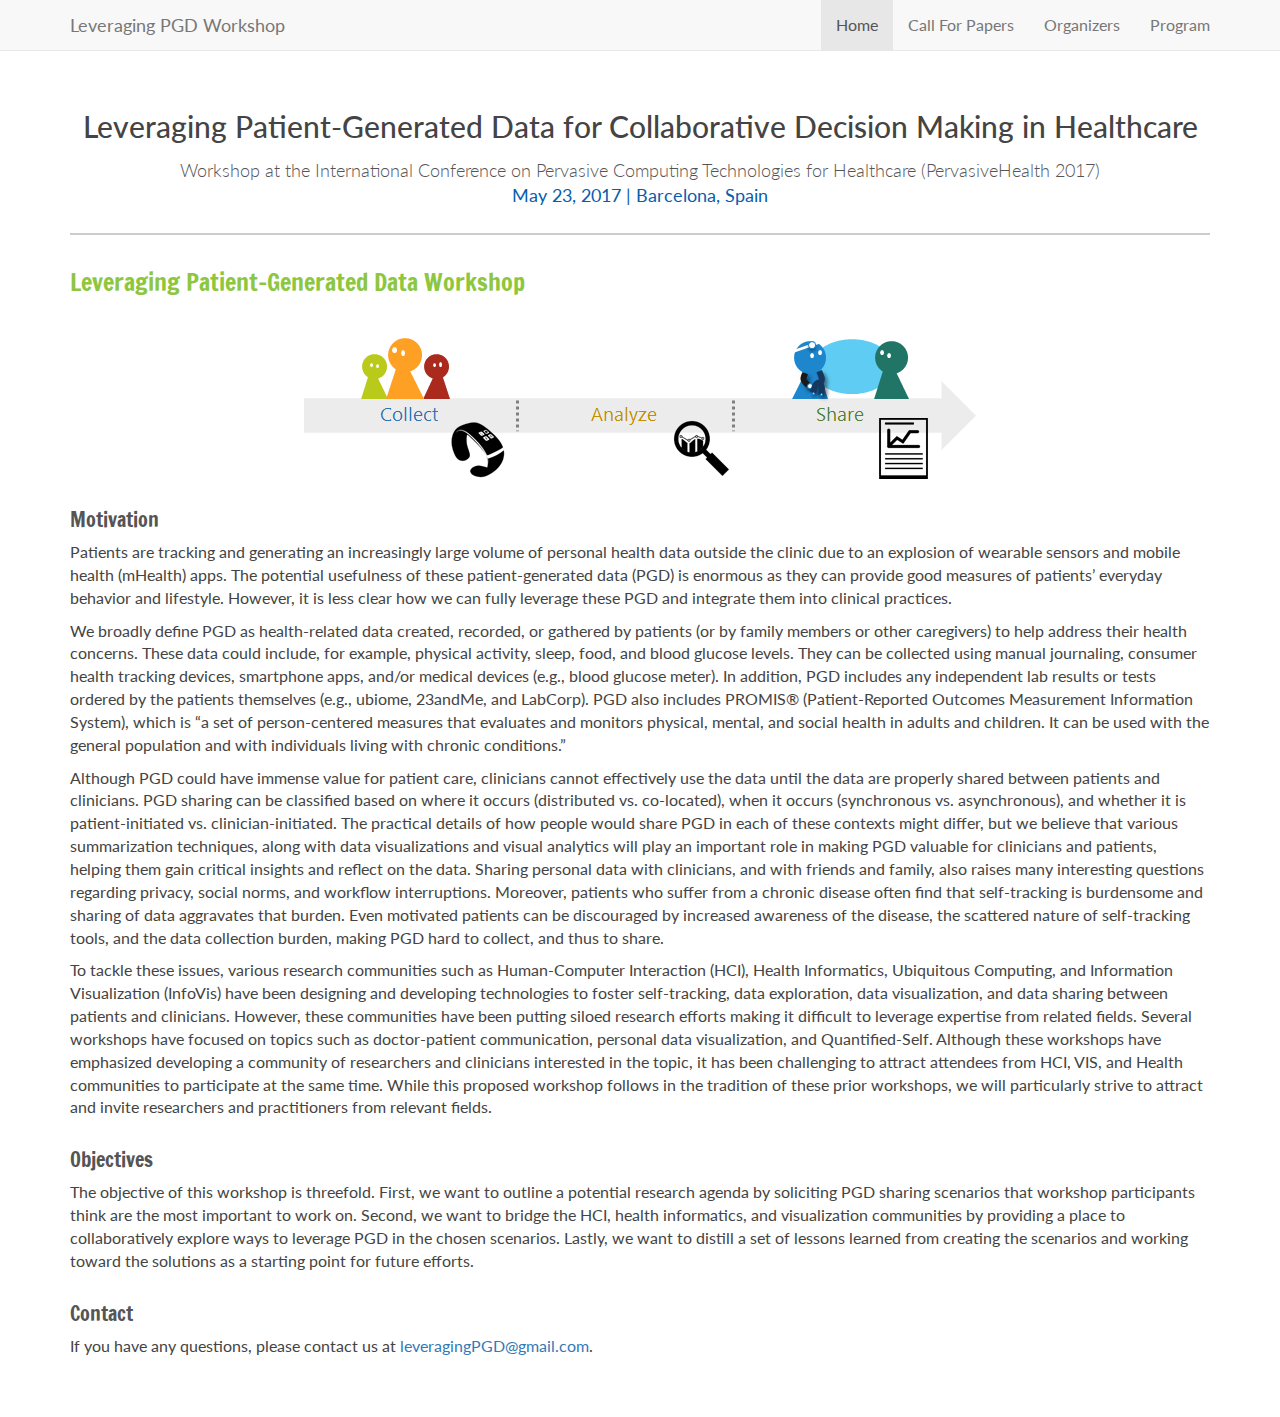
<file: index.html>
﻿<!DOCTYPE html>
<html lang="en">
  <head>
    <meta charset="utf-8">
    <meta http-equiv="X-UA-Compatible" content="IE=edge">
    <meta name="viewport" content="width=device-width, initial-scale=1">
    <!-- The above 3 meta tags *must* come first in the head; any other head content must come *after* these tags -->
    <meta name="description" content="">
    <meta name="author" content="">
    <link rel="icon" href="favicon.ico">

    <title>Leveraging Patient-Generated Data for Collaborative Decision Making in Healthcare</title>

    <link href='https://fonts.googleapis.com/css?family=Open+Sans' rel='stylesheet' type='text/css' />
    <link href='https://fonts.googleapis.com/css?family=Francois+One' rel='stylesheet' type='text/css' />
    <link href='https://fonts.googleapis.com/css?family=Metrophobic' rel='stylesheet' type='text/css' />
    <link href='https://fonts.googleapis.com/css?family=Lato' rel='stylesheet' type='text/css' />

    <!-- Bootstrap core CSS -->
    <link href="css/bootstrap.min.css" rel="stylesheet">

    <!-- IE10 viewport hack for Surface/desktop Windows 8 bug -->
    <link href="css/ie10-viewport-bug-workaround.css" rel="stylesheet">

    <!-- Custom styles for this template -->
    <link href="css/leveragingpgd.css" rel="stylesheet">

    <!-- Just for debugging purposes. Don't actually copy these 2 lines! -->
    <!--[if lt IE 9]><script src="../../assets/js/ie8-responsive-file-warning.js"></script><![endif]-->
    <script src="js/ie-emulation-modes-warning.js"></script>

    <!-- HTML5 shim and Respond.js for IE8 support of HTML5 elements and media queries -->
    <!--[if lt IE 9]>
      <script src="https://oss.maxcdn.com/html5shiv/3.7.3/html5shiv.min.js"></script>
      <script src="https://oss.maxcdn.com/respond/1.4.2/respond.min.js"></script>
    <![endif]-->
  </head>

  <body>
    <!-- Fixed navbar -->
    <nav class="navbar navbar-default navbar-fixed-top">
      <div class="container">
        <div class="navbar-header">
          <button type="button" class="navbar-toggle collapsed" data-toggle="collapse" data-target="#navbar" aria-expanded="false" aria-controls="navbar">
            <span class="sr-only">Toggle navigation</span>
            <span class="icon-bar"></span>
            <span class="icon-bar"></span>
            <span class="icon-bar"></span>
          </button>
          <a class="navbar-brand">Leveraging PGD Workshop</a>
        </div>
        <div id="navbar" class="collapse navbar-collapse">
          <ul class="nav navbar-nav navbar-right">
            <li class="active"><a href="#">Home</a></li>
            <li><a href="cfp.html">Call For Papers</a></li>
            <li><a href="organizers.html">Organizers</a></li>
            <!--<li><a href="committee.html">Committee</a></li>-->
            <li><a href="program.html">Program</a></li>
          </ul>
        </div><!--/.nav-collapse -->
      </div>
    </nav>

    <!-- Begin page content -->
    <div class="container">
      <div class="page-header" align="center">
        <h2>Leveraging Patient-Generated Data for Collaborative Decision Making in Healthcare</h2>
        <p class="lead">Workshop at the International Conference on Pervasive Computing Technologies for Healthcare (PervasiveHealth 2017)</p>
        <p class="accent">May 23, 2017<span> | </span>Barcelona, Spain</p>
      </div>

      <p class="ptitle">Leveraging Patient-Generated Data Workshop</p>

      <p align="center">&nbsp;<br/><img src="images/hdi.png" class="img-responsive" /></p>

      <h3>Motivation</h3>
      <p>Patients are tracking and generating an increasingly large volume of personal health data outside the clinic due to an explosion of wearable sensors and mobile health (mHealth) apps. The potential usefulness of these patient-generated data (PGD) is enormous as they can provide good measures of patients’ everyday behavior and lifestyle. However, it is less clear how we can fully leverage these PGD and integrate them into clinical practices.</p> 

      <p>We broadly define PGD as health-related data created, recorded, or gathered by patients (or by family members or other caregivers) to help address their health concerns. These data could include, for example, physical activity, sleep, food, and blood glucose levels. They can be collected using manual journaling, consumer health tracking devices, smartphone apps, and/or medical devices (e.g., blood glucose meter). In addition, PGD includes any independent lab results or tests ordered by the patients themselves (e.g., ubiome, 23andMe, and LabCorp). PGD also includes PROMIS® (Patient-Reported Outcomes Measurement Information System), which is “a set of person-centered measures that evaluates and monitors physical, mental, and social health in adults and children. It can be used with the general population and with individuals living with chronic conditions.”</p>

      <p>Although PGD could have immense value for patient care, clinicians cannot effectively use the data until the data are properly shared between patients and clinicians. PGD sharing can be classified based on where it occurs (distributed vs. co-located), when it occurs (synchronous vs. asynchronous), and whether it is patient-initiated vs. clinician-initiated. The practical details of how people would share PGD in each of these contexts might differ, but we believe that various summarization techniques, along with data visualizations and visual analytics will play an important role in making PGD valuable for clinicians and patients, helping them gain critical insights and reflect on the data. Sharing personal data with clinicians, and with friends and family, also raises many interesting questions regarding privacy, social norms, and workflow interruptions. Moreover, patients who suffer from a chronic disease often find that self-tracking is burdensome and sharing of data aggravates that burden. Even motivated patients can be discouraged by increased awareness of the disease, the scattered nature of self-tracking tools, and the data collection burden, making PGD hard to collect, and thus to share.</p>

      <p>To tackle these issues, various research communities such as Human-Computer Interaction (HCI), Health Informatics, Ubiquitous Computing, and Information Visualization (InfoVis) have been designing and developing technologies to foster self-tracking, data exploration, data visualization, and data sharing between patients and clinicians. However, these communities have been putting siloed research efforts making it difficult to leverage expertise from related fields. Several workshops have focused on topics such as doctor-patient communication, personal data visualization, and Quantified-Self. Although these workshops have emphasized developing a community of researchers and clinicians interested in the topic, it has been challenging to attract attendees from HCI, VIS, and Health communities to participate at the same time. While this proposed workshop follows in the tradition of these prior workshops, we will particularly strive to attract and invite researchers and practitioners from relevant fields.</p>

      <h3>Objectives</h3>
      <p>The objective of this workshop is threefold. First, we want to outline a potential research agenda by soliciting PGD sharing scenarios that workshop participants think are the most important to work on. Second, we want to bridge the HCI, health informatics, and visualization communities by providing a place to collaboratively explore ways to leverage PGD in the chosen scenarios. Lastly, we want to distill a set of lessons learned from creating the scenarios and working toward the solutions as a starting point for future efforts.</p>

      <h3>Contact</h3>
      If you have any questions, please contact us at <a href="mailto:leveragingPGD@gmail.com">leveragingPGD@gmail.com</a>.
    </div>


    <!-- Bootstrap core JavaScript
    ================================================== -->
    <!-- Placed at the end of the document so the pages load faster -->
    <script src="https://ajax.googleapis.com/ajax/libs/jquery/1.12.4/jquery.min.js"></script>
    <script>window.jQuery || document.write('<script src="../../assets/js/vendor/jquery.min.js"><\/script>')</script>
    <script src="js/bootstrap.min.js"></script>
    <!-- IE10 viewport hack for Surface/desktop Windows 8 bug -->
    <script src="js/ie10-viewport-bug-workaround.js"></script>
  </body>
</html>
</file>
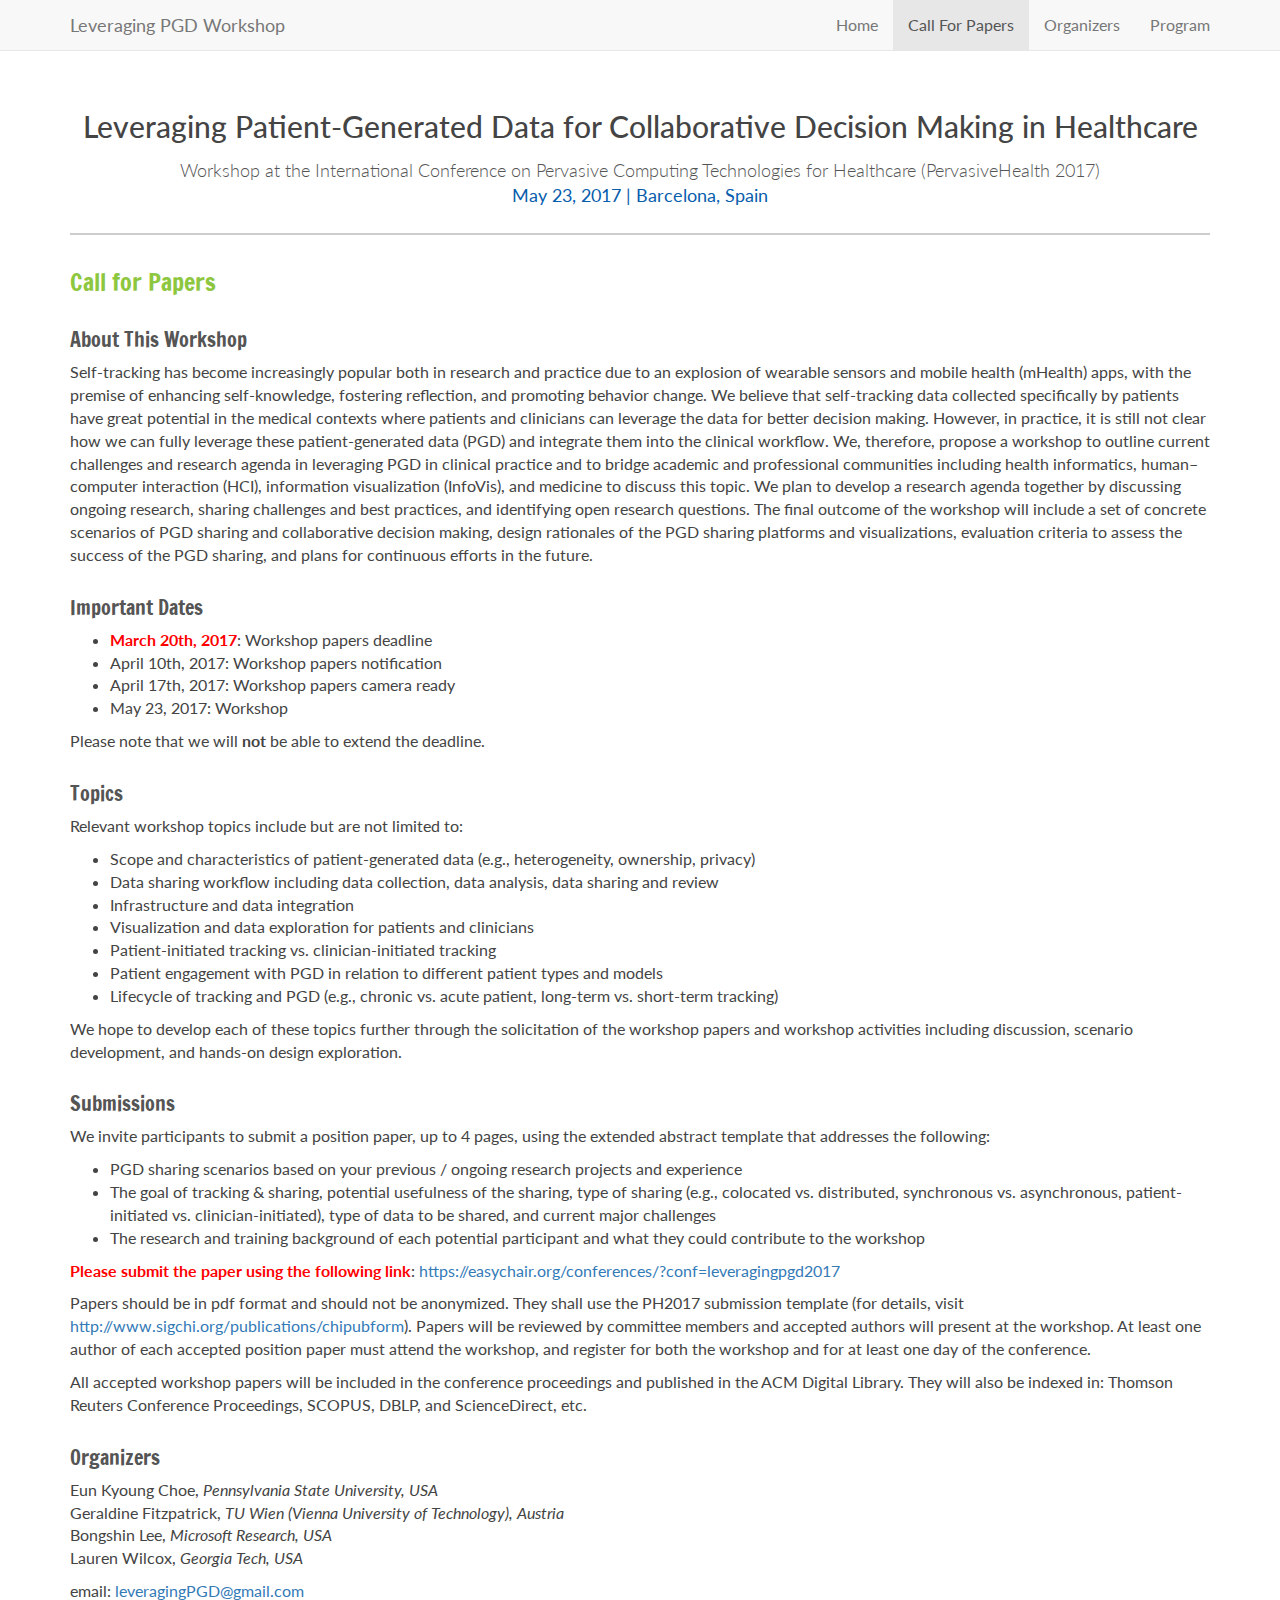
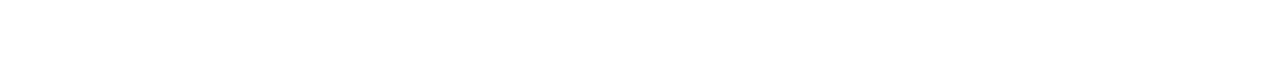
<file: cfp.html>
<html lang="en">
  <head>
    <meta charset="utf-8">
    <meta http-equiv="X-UA-Compatible" content="IE=edge">
    <meta name="viewport" content="width=device-width, initial-scale=1">
    <!-- The above 3 meta tags *must* come first in the head; any other head content must come *after* these tags -->
    <meta name="description" content="">
    <meta name="author" content="">
    <link rel="icon" href="favicon.ico">

    <title>Leveraging Patient-Generated Data for Collaborative Decision Making in Healthcare</title>

    <link href='https://fonts.googleapis.com/css?family=Open+Sans' rel='stylesheet' type='text/css' />
    <link href='https://fonts.googleapis.com/css?family=Francois+One' rel='stylesheet' type='text/css' />
    <link href='https://fonts.googleapis.com/css?family=Metrophobic' rel='stylesheet' type='text/css' />
    <link href='https://fonts.googleapis.com/css?family=Lato' rel='stylesheet' type='text/css' />

    <!-- Bootstrap core CSS -->
    <link href="css/bootstrap.min.css" rel="stylesheet">

    <!-- IE10 viewport hack for Surface/desktop Windows 8 bug -->
    <link href="css/ie10-viewport-bug-workaround.css" rel="stylesheet">

    <!-- Custom styles for this template -->
    <link href="css/leveragingpgd.css" rel="stylesheet">

    <!-- Just for debugging purposes. Don't actually copy these 2 lines! -->
    <!--[if lt IE 9]><script src="../../assets/js/ie8-responsive-file-warning.js"></script><![endif]-->
    <script src="js/ie-emulation-modes-warning.js"></script>

    <!-- HTML5 shim and Respond.js for IE8 support of HTML5 elements and media queries -->
    <!--[if lt IE 9]>
      <script src="https://oss.maxcdn.com/html5shiv/3.7.3/html5shiv.min.js"></script>
      <script src="https://oss.maxcdn.com/respond/1.4.2/respond.min.js"></script>
    <![endif]-->
  </head>

  <body>

    <!-- Fixed navbar -->
    <nav class="navbar navbar-default navbar-fixed-top">
      <div class="container">
        <div class="navbar-header">
          <button type="button" class="navbar-toggle collapsed" data-toggle="collapse" data-target="#navbar" aria-expanded="false" aria-controls="navbar">
            <span class="sr-only">Toggle navigation</span>
            <span class="icon-bar"></span>
            <span class="icon-bar"></span>
            <span class="icon-bar"></span>
          </button>
          <a class="navbar-brand" href="index.html">Leveraging PGD Workshop</a>
        </div>
        <div id="navbar" class="collapse navbar-collapse">
          <ul class="nav navbar-nav navbar-right">
            <li><a href="index.html">Home</a></li>
            <li class="active"><a href="#">Call For Papers</a></li>
            <li><a href="organizers.html">Organizers</a></li>
            <!--<li><a href="committee.html">Committee</a></li>-->
            <li><a href="program.html">Program</a></li>
          </ul>
        </div><!--/.nav-collapse -->
      </div>
    </nav>

    <!-- Begin page content -->
    <div class="container">
      <div class="page-header" align="center">
        <h2>Leveraging Patient-Generated Data for Collaborative Decision Making in Healthcare</h2>
        <p class="lead">Workshop at the International Conference on Pervasive Computing Technologies for Healthcare (PervasiveHealth 2017)</p>
        <p class="accent">May 23, 2017<span> | </span>Barcelona, Spain</p>
      </div>

      <p class="ptitle">Call for Papers</p>

      <h3>About This Workshop</h3>
      <p>Self-tracking has become increasingly popular both in research and practice due to an explosion of wearable sensors and mobile health (mHealth) apps, with the premise of enhancing self-knowledge, fostering reflection, and promoting behavior change. We believe that self-tracking data collected specifically by patients have great potential in the medical contexts where patients and clinicians can leverage the data for better decision making. However, in practice, it is still not clear how we can fully leverage these patient-generated data (PGD) and integrate them into the clinical workflow. We, therefore, propose a workshop to outline current challenges and research agenda in leveraging PGD in clinical practice and to bridge academic and professional communities including health informatics, human–computer interaction (HCI), information visualization (InfoVis), and medicine to discuss this topic. We plan to develop a research agenda together by discussing ongoing research, sharing challenges and best practices, and identifying open research questions. The final outcome of the workshop will include a set of concrete scenarios of PGD sharing and collaborative decision making, design rationales of the PGD sharing platforms and visualizations, evaluation criteria to assess the success of the PGD sharing, and plans for continuous efforts in the future.</p>

      <h3>Important Dates</h3>
      <ul>
        <li><font color="red"><b>March 20th, 2017</b></font>: Workshop papers deadline</li>
        <li>April 10th, 2017: Workshop papers notification</li>
        <li>April 17th, 2017: Workshop papers camera ready</li>
        <li>May 23, 2017: Workshop
      </ul>
      <p>Please note that we will <b>not</b> be able to extend the deadline.</p>

      <h3>Topics</h3>
      <p>Relevant workshop topics include but are not limited to:</p>
      <div>
	      <ul>
	        <li>Scope and characteristics of patient-generated data (e.g., heterogeneity, ownership, privacy)</li>
	        <li>Data sharing workflow including data collection, data analysis, data sharing and review</li>
	        <li>Infrastructure and data integration</li>
	        <li>Visualization and data exploration for patients and clinicians</li>
	        <li>Patient-initiated tracking vs. clinician-initiated tracking</li>
	        <li>Patient engagement with PGD in relation to different patient types and models</li>
	        <li>Lifecycle of tracking and PGD (e.g., chronic vs. acute patient, long-term vs. short-term tracking)</li>
	      </ui>
			</div>
      <p>We hope to develop each of these topics further through the solicitation of the workshop papers and workshop activities including discussion, scenario development, and hands-on design exploration.</p>

      <h3>Submissions</h3>
      <p>We invite participants to submit a position paper, up to 4 pages, using the extended abstract template that addresses the following:
      <div>
        <ul>
          <li>PGD sharing scenarios based on your previous / ongoing research projects and experience</li>
          <li>The goal of tracking &amp; sharing, potential usefulness of the sharing, type of sharing (e.g., colocated vs. distributed, synchronous vs. asynchronous, patient-initiated vs. clinician-initiated), type of data to be shared, and current major challenges</li>
          <li>The research and training background of each potential participant and what they could contribute to the workshop</li>
        </ul>
      </div>

      <p><font color="red"><b>Please submit the paper using the following link</b></font>: <a href="https://easychair.org/conferences/?conf=leveragingpgd2017" target="_blank">https://easychair.org/conferences/?conf=leveragingpgd2017</a> </p>
      <p>Papers should be in pdf format and should not be anonymized. They shall use the PH2017 submission template (for details, visit <a href="http://www.sigchi.org/publications/chipubform">http://www.sigchi.org/publications/chipubform</a>). Papers will be reviewed by committee members and accepted authors will present at the workshop. At least one author of each accepted position paper must attend the workshop, and register for both the workshop and for at least one day of the conference.</p>
      <p>All accepted workshop papers will be included in the conference proceedings and published in the ACM Digital Library. They will also be indexed in: Thomson Reuters Conference Proceedings, SCOPUS, DBLP, and ScienceDirect, etc.</p>
 
      <h3>Organizers</h3>
        <p>Eun Kyoung Choe, <i>Pennsylvania State University, USA</i><br/>
        Geraldine Fitzpatrick, <i>TU Wien (Vienna University of Technology), Austria</i><br />
        Bongshin Lee, <i>Microsoft Research, USA</i><br/>
        Lauren Wilcox, <i>Georgia Tech, USA</i></p>
        email: <a href="mailto:leveragingPGD@gmail.com">leveragingPGD@gmail.com</a>
   </div>


    <!-- Bootstrap core JavaScript
    ================================================== -->
    <!-- Placed at the end of the document so the pages load faster -->
    <script src="https://ajax.googleapis.com/ajax/libs/jquery/1.12.4/jquery.min.js"></script>
    <script>window.jQuery || document.write('<script src="../../assets/js/vendor/jquery.min.js"><\/script>')</script>
    <script src="js/bootstrap.min.js"></script>
    <!-- IE10 viewport hack for Surface/desktop Windows 8 bug -->
    <script src="js/ie10-viewport-bug-workaround.js"></script>
  </body>
</html>
</file>
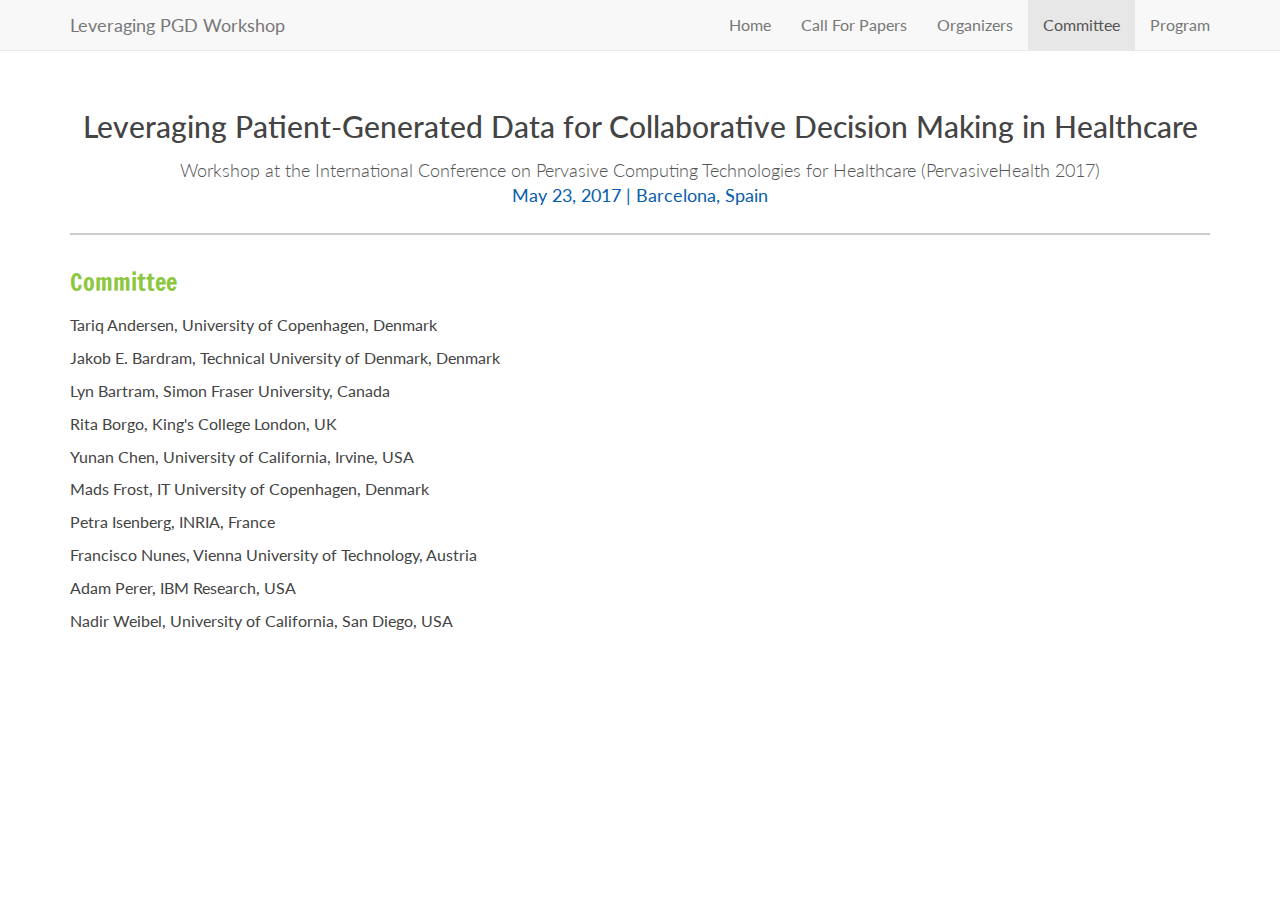
<file: committee.html>
<!DOCTYPE html>
<html lang="en">
  <head>
    <meta charset="utf-8">
    <meta http-equiv="X-UA-Compatible" content="IE=edge">
    <meta name="viewport" content="width=device-width, initial-scale=1">
    <!-- The above 3 meta tags *must* come first in the head; any other head content must come *after* these tags -->
    <meta name="description" content="">
    <meta name="author" content="">
    <link rel="icon" href="favicon.ico">

    <title>Leveraging Patient-Generated Data for Collaborative Decision Making in Healthcare</title>

    <link href='https://fonts.googleapis.com/css?family=Open+Sans' rel='stylesheet' type='text/css' />
    <link href='https://fonts.googleapis.com/css?family=Francois+One' rel='stylesheet' type='text/css' />
    <link href='https://fonts.googleapis.com/css?family=Metrophobic' rel='stylesheet' type='text/css' />
    <link href='https://fonts.googleapis.com/css?family=Lato' rel='stylesheet' type='text/css' />

    <!-- Bootstrap core CSS -->
    <link href="css/bootstrap.min.css" rel="stylesheet">

    <!-- IE10 viewport hack for Surface/desktop Windows 8 bug -->
    <link href="css/ie10-viewport-bug-workaround.css" rel="stylesheet">

    <!-- Custom styles for this template -->
    <link href="css/leveragingpgd.css" rel="stylesheet">

    <!-- Just for debugging purposes. Don't actually copy these 2 lines! -->
    <!--[if lt IE 9]><script src="../../assets/js/ie8-responsive-file-warning.js"></script><![endif]-->
    <script src="js/ie-emulation-modes-warning.js"></script>

    <!-- HTML5 shim and Respond.js for IE8 support of HTML5 elements and media queries -->
    <!--[if lt IE 9]>
      <script src="https://oss.maxcdn.com/html5shiv/3.7.3/html5shiv.min.js"></script>
      <script src="https://oss.maxcdn.com/respond/1.4.2/respond.min.js"></script>
    <![endif]-->
  </head>

  <body>

    <!-- Fixed navbar -->
    <nav class="navbar navbar-default navbar-fixed-top">
      <div class="container">
        <div class="navbar-header">
          <button type="button" class="navbar-toggle collapsed" data-toggle="collapse" data-target="#navbar" aria-expanded="false" aria-controls="navbar">
            <span class="sr-only">Toggle navigation</span>
            <span class="icon-bar"></span>
            <span class="icon-bar"></span>
            <span class="icon-bar"></span>
          </button>
          <a class="navbar-brand" href="index.html">Leveraging PGD Workshop</a>
        </div>
        <div id="navbar" class="collapse navbar-collapse">
          <ul class="nav navbar-nav navbar-right">
            <li><a href="index.html">Home</a></li>
            <li><a href="cfp.html">Call For Papers</a></li>
            <li><a href="organizers.html">Organizers</a></li>
            <li class="active"><a href="#">Committee</a></li>
            <li><a href="program.html">Program</a></li>
          </ul>
        </div><!--/.nav-collapse -->
      </div>
    </nav>

    <!-- Begin page content -->
    <div class="container">
      <div class="page-header" align="center">
        <h2>Leveraging Patient-Generated Data for Collaborative Decision Making in Healthcare</h2>
        <p class="lead">Workshop at the International Conference on Pervasive Computing Technologies for Healthcare (PervasiveHealth 2017)</p>
        <p class="accent">May 23, 2017<span> | </span>Barcelona, Spain</p>
      </div>

      <p class="ptitle">Committee</p>
      <p>Tariq Andersen, University of Copenhagen, Denmark</p>
      <p>Jakob E. Bardram, Technical University of Denmark, Denmark</p>
      <p>Lyn Bartram, Simon Fraser University, Canada</p>
      <p>Rita Borgo, King's College London, UK</p>
      <p>Yunan Chen, University of California, Irvine, USA</p>
      <p>Mads Frost, IT University of Copenhagen, Denmark</p>
      <p>Petra Isenberg, INRIA, France</p>
      <p>Francisco Nunes, Vienna University of Technology, Austria</p>
      <p>Adam Perer, IBM Research, USA</p>
      <p>Nadir Weibel, University of California, San Diego, USA</p>
    </div>


    <!-- Bootstrap core JavaScript
    ================================================== -->
    <!-- Placed at the end of the document so the pages load faster -->
    <script src="https://ajax.googleapis.com/ajax/libs/jquery/1.12.4/jquery.min.js"></script>
    <script>window.jQuery || document.write('<script src="../../assets/js/vendor/jquery.min.js"><\/script>')</script>
    <script src="js/bootstrap.min.js"></script>
    <!-- IE10 viewport hack for Surface/desktop Windows 8 bug -->
    <script src="js/ie10-viewport-bug-workaround.js"></script>
  </body>
</html>
</file>
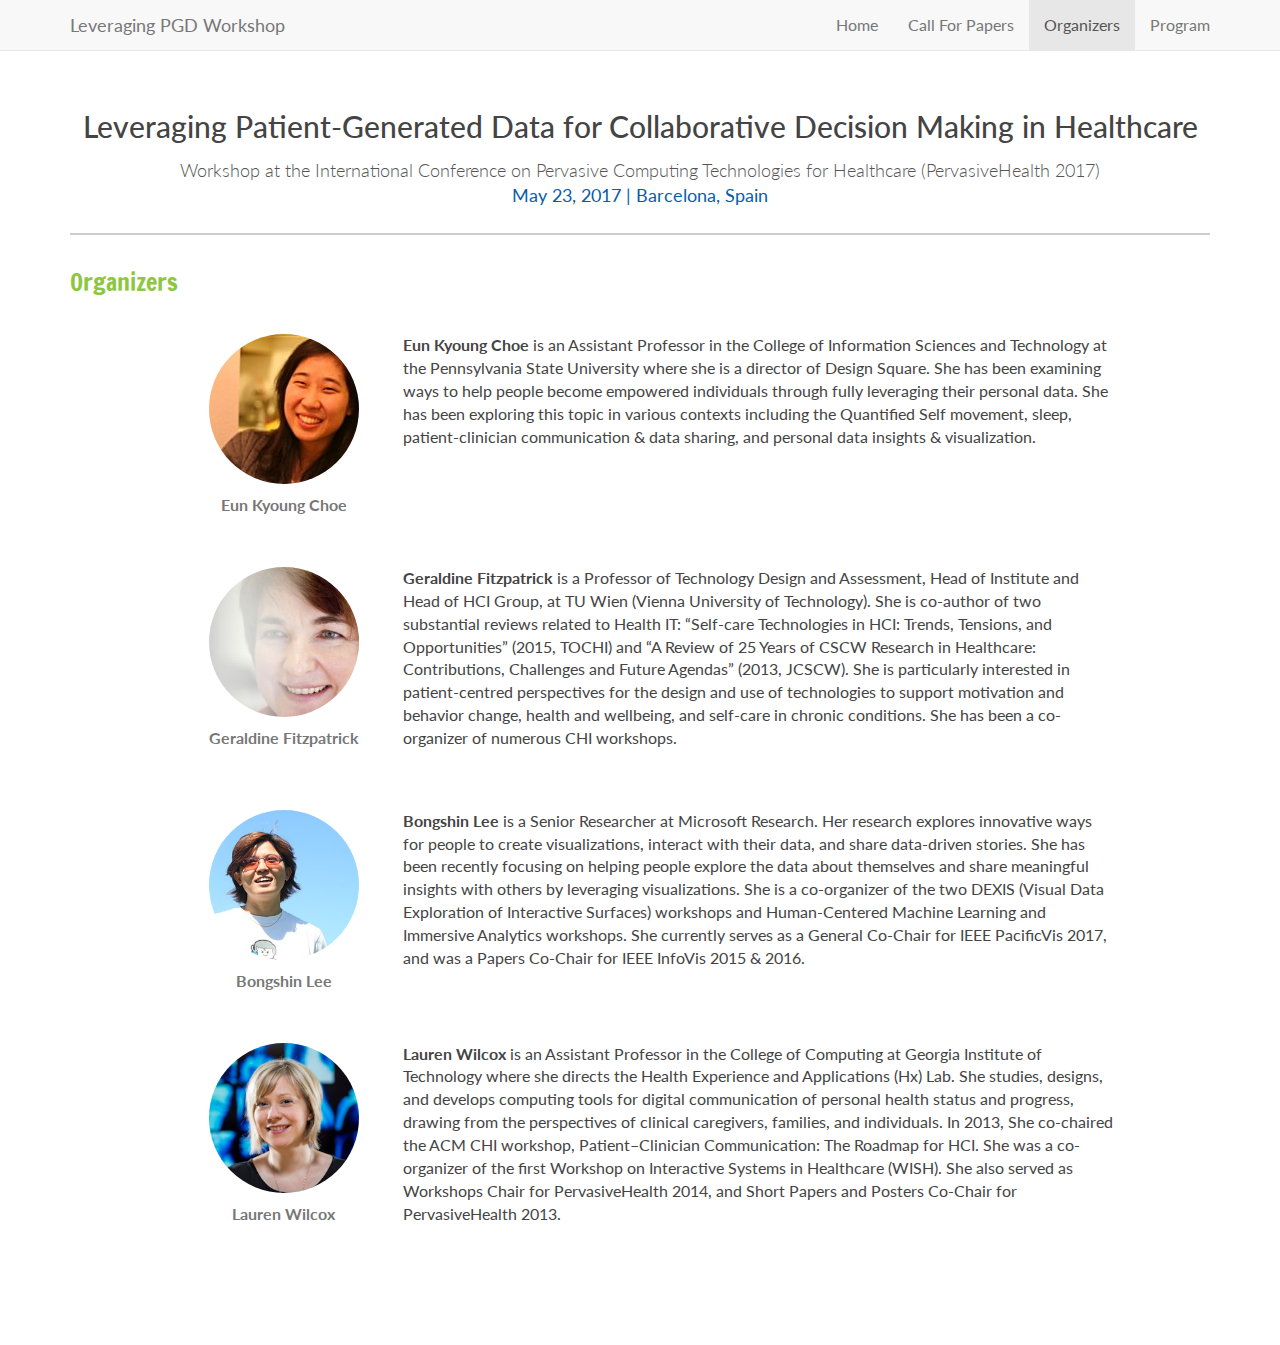
<file: organizers.html>
<html lang="en">
  <head>
    <meta charset="utf-8">
    <meta http-equiv="X-UA-Compatible" content="IE=edge">
    <meta name="viewport" content="width=device-width, initial-scale=1">
    <!-- The above 3 meta tags *must* come first in the head; any other head content must come *after* these tags -->
    <meta name="description" content="">
    <meta name="author" content="">
    <link rel="icon" href="favicon.ico">

    <title>Leveraging Patient-Generated Data for Collaborative Decision Making in Healthcare</title>

    <link href='https://fonts.googleapis.com/css?family=Open+Sans' rel='stylesheet' type='text/css' />
    <link href='https://fonts.googleapis.com/css?family=Francois+One' rel='stylesheet' type='text/css' />
    <link href='https://fonts.googleapis.com/css?family=Metrophobic' rel='stylesheet' type='text/css' />
    <link href='https://fonts.googleapis.com/css?family=Lato' rel='stylesheet' type='text/css' />

    <!-- Bootstrap core CSS -->
    <link href="css/bootstrap.min.css" rel="stylesheet">

    <!-- IE10 viewport hack for Surface/desktop Windows 8 bug -->
    <link href="css/ie10-viewport-bug-workaround.css" rel="stylesheet">

    <!-- Custom styles for this template -->
    <link href="css/leveragingpgd.css" rel="stylesheet">

    <!-- Just for debugging purposes. Don't actually copy these 2 lines! -->
    <!--[if lt IE 9]><script src="../../assets/js/ie8-responsive-file-warning.js"></script><![endif]-->
    <script src="js/ie-emulation-modes-warning.js"></script>

    <!-- HTML5 shim and Respond.js for IE8 support of HTML5 elements and media queries -->
    <!--[if lt IE 9]>
      <script src="https://oss.maxcdn.com/html5shiv/3.7.3/html5shiv.min.js"></script>
      <script src="https://oss.maxcdn.com/respond/1.4.2/respond.min.js"></script>
    <![endif]-->
  </head>

  <body>

    <!-- Fixed navbar -->
    <nav class="navbar navbar-default navbar-fixed-top">
      <div class="container">
        <div class="navbar-header">
          <button type="button" class="navbar-toggle collapsed" data-toggle="collapse" data-target="#navbar" aria-expanded="false" aria-controls="navbar">
            <span class="sr-only">Toggle navigation</span>
            <span class="icon-bar"></span>
            <span class="icon-bar"></span>
            <span class="icon-bar"></span>
          </button>
          <a class="navbar-brand" href="index.html">Leveraging PGD Workshop</a>
        </div>
        <div id="navbar" class="collapse navbar-collapse">
          <ul class="nav navbar-nav navbar-right">
            <li><a href="index.html">Home</a></li>
            <li><a href="cfp.html">Call For Papers</a></li>
            <li class="active"><a href="#">Organizers</a></li>
            <!--<li><a href="committee.html">Committee</a></li>-->
            <li><a href="program.html">Program</a></li>
          </ul>
        </div><!--/.nav-collapse -->
      </div>
    </nav>

    <!-- Begin page content -->
    <div class="container">
      <div class="page-header" align="center">
        <h2>Leveraging Patient-Generated Data for Collaborative Decision Making in Healthcare</h2>
        <p class="lead">Workshop at the International Conference on Pervasive Computing Technologies for Healthcare (PervasiveHealth 2017)</p>
        <p class="accent">May 23, 2017<span> | </span>Barcelona, Spain</p>
      </div>

      <p class="ptitle">Organizers</p>
      <section id="main" class="col-md-10 col-md-offset-1">
        <section class="row">
          <div class="person col-md-3 col-sm-4 col-sx-12">
              <img class="img-circle" src="images/echoe.jpg" width="150" height="150" />
              <p class="name"><a href="http://eunkyoungchoe.com">Eun Kyoung Choe</a></p>
          </div>

          <p><b>Eun Kyoung Choe</b> is an Assistant Professor in the College of Information Sciences and Technology at the Pennsylvania State University where she is a director of Design Square. She has been examining ways to help people become empowered individuals through fully leveraging their personal data. She has been exploring this topic in various contexts including the Quantified Self movement, sleep, patient-clinician communication &amp; data sharing, and personal data insights &amp; visualization.</p> 
        </section>

        <section class="row">
          <div class="person col-md-3 col-sm-4 col-sx-12">
              <img class="img-circle" src="images/gfitzpatrick.jpg" width="150" height="150" />
              <p class="name"><a href="http://igw.tuwien.ac.at/hci/people/gfitzpatrick">Geraldine Fitzpatrick</a></p>
          </div>

          <p><b>Geraldine Fitzpatrick</b> is a Professor of Technology Design and Assessment, Head of Institute and Head of HCI Group, at TU Wien (Vienna University of Technology). She is co-author of two substantial reviews related to Health IT: “Self-care Technologies in HCI: Trends, Tensions, and Opportunities” (2015, TOCHI) and  “A Review of 25 Years of CSCW Research in Healthcare: Contributions, Challenges and Future Agendas” (2013, JCSCW). She is particularly interested in patient-centred perspectives for the design and use of technologies to support motivation and behavior change, health and wellbeing, and self-care in chronic conditions. She has been a co-organizer of numerous CHI workshops.</p>
        </section>

        <section class="row">
          <div class="person col-md-3 col-sm-4 col-sx-12">
              <img class="img-circle" src="images/blee.jpg" width="150" height="150" />
              <p class="name"><a href="http://research.microsoft.com/~bongshin">Bongshin Lee</a></p>
          </div>

          <p><b>Bongshin Lee</b> is a Senior Researcher at Microsoft Research. Her research explores innovative ways for people to create visualizations, interact with their data, and share data-driven stories. She has been recently focusing on helping people explore the data about themselves and share meaningful insights with others by leveraging visualizations. She is a co-organizer of the two DEXIS (Visual Data Exploration of Interactive Surfaces) workshops and Human-Centered Machine Learning and Immersive Analytics workshops. She currently serves as a General Co-Chair for IEEE PacificVis 2017, and was a Papers Co-Chair for IEEE InfoVis 2015 &amp; 2016.</p>
        </section>

        <section class="row">
          <div class="person col-md-3 col-sm-4 col-sx-12">
              <img class="img-circle" src="images/lwilcox.jpg" width="150" height="150" />
              <p class="name"><a href="http://laurenwilcox.net/">Lauren Wilcox</a></p>
          </div>

          <p><b>Lauren Wilcox</b> is an Assistant Professor in the College of Computing at Georgia Institute of Technology where she directs the Health Experience and Applications (Hx) Lab. She studies, designs, and develops computing tools for digital communication of personal health status and progress, drawing from the perspectives of clinical caregivers, families, and individuals. In 2013, She co-chaired the ACM CHI workshop, Patient–Clinician Communication: The Roadmap for HCI. She was a co-organizer of the first Workshop on Interactive Systems in Healthcare (WISH). She also served as Workshops Chair for PervasiveHealth 2014, and Short Papers and Posters Co-Chair for PervasiveHealth 2013.</p>
        </section>
      </section>
    </div>


    <!-- Bootstrap core JavaScript
    ================================================== -->
    <!-- Placed at the end of the document so the pages load faster -->
    <script src="https://ajax.googleapis.com/ajax/libs/jquery/1.12.4/jquery.min.js"></script>
    <script>window.jQuery || document.write('<script src="../../assets/js/vendor/jquery.min.js"><\/script>')</script>
    <script src="js/bootstrap.min.js"></script>
    <!-- IE10 viewport hack for Surface/desktop Windows 8 bug -->
    <script src="js/ie10-viewport-bug-workaround.js"></script>
  </body>
</html>
</file>
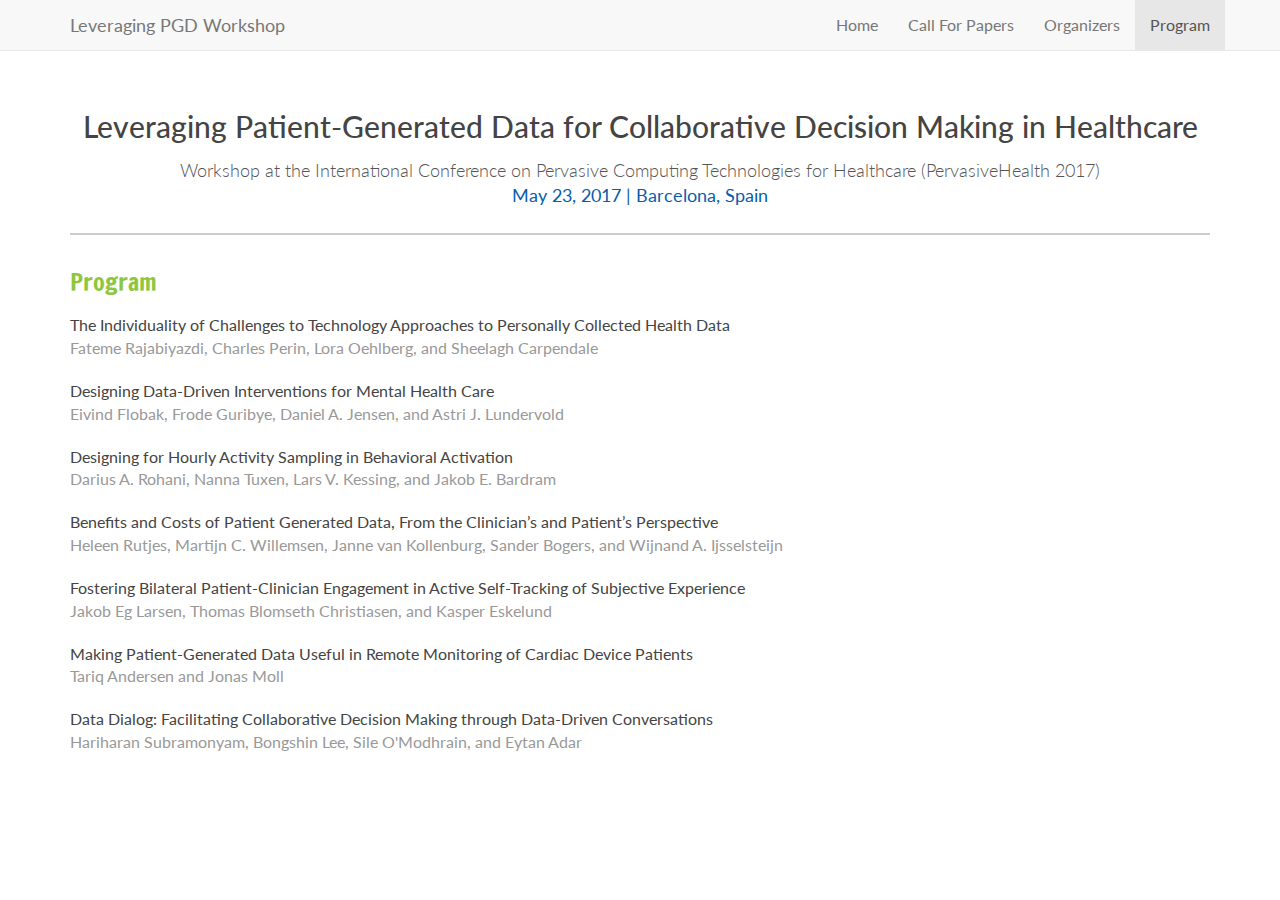
<file: program.html>
<!DOCTYPE html>
<html lang="en">
  <head>
    <meta charset="utf-8">
    <meta http-equiv="X-UA-Compatible" content="IE=edge">
    <meta name="viewport" content="width=device-width, initial-scale=1">
    <!-- The above 3 meta tags *must* come first in the head; any other head content must come *after* these tags -->
    <meta name="description" content="">
    <meta name="author" content="">
    <link rel="icon" href="favicon.ico">

    <title>Leveraging Patient-Generated Data for Collaborative Decision Making in Healthcare</title>

    <link href='https://fonts.googleapis.com/css?family=Open+Sans' rel='stylesheet' type='text/css' />
    <link href='https://fonts.googleapis.com/css?family=Francois+One' rel='stylesheet' type='text/css' />
    <link href='https://fonts.googleapis.com/css?family=Metrophobic' rel='stylesheet' type='text/css' />
    <link href='https://fonts.googleapis.com/css?family=Lato' rel='stylesheet' type='text/css' />

    <!-- Bootstrap core CSS -->
    <link href="css/bootstrap.min.css" rel="stylesheet">

    <!-- IE10 viewport hack for Surface/desktop Windows 8 bug -->
    <link href="css/ie10-viewport-bug-workaround.css" rel="stylesheet">

    <!-- Custom styles for this template -->
    <link href="css/leveragingpgd.css" rel="stylesheet">

    <!-- Just for debugging purposes. Don't actually copy these 2 lines! -->
    <!--[if lt IE 9]><script src="../../assets/js/ie8-responsive-file-warning.js"></script><![endif]-->
    <script src="js/ie-emulation-modes-warning.js"></script>

    <!-- HTML5 shim and Respond.js for IE8 support of HTML5 elements and media queries -->
    <!--[if lt IE 9]>
      <script src="https://oss.maxcdn.com/html5shiv/3.7.3/html5shiv.min.js"></script>
      <script src="https://oss.maxcdn.com/respond/1.4.2/respond.min.js"></script>
    <![endif]-->
  </head>

  <body>

    <!-- Fixed navbar -->
    <nav class="navbar navbar-default navbar-fixed-top">
      <div class="container">
        <div class="navbar-header">
          <button type="button" class="navbar-toggle collapsed" data-toggle="collapse" data-target="#navbar" aria-expanded="false" aria-controls="navbar">
            <span class="sr-only">Toggle navigation</span>
            <span class="icon-bar"></span>
            <span class="icon-bar"></span>
            <span class="icon-bar"></span>
          </button>
          <a class="navbar-brand" href="index.html">Leveraging PGD Workshop</a>
        </div>
        <div id="navbar" class="collapse navbar-collapse">
          <ul class="nav navbar-nav navbar-right">
            <li><a href="index.html">Home</a></li>
            <li><a href="cfp.html">Call For Papers</a></li>
            <li><a href="organizers.html">Organizers</a></li>
            <!--<li><a href="committee.html">Committee</a></li>-->
            <li class="active"><a href="#">Program</a></li>
          </ul>
        </div><!--/.nav-collapse -->
      </div>
    </nav>

    <!-- Begin page content -->
    <div class="container">
      <div class="page-header" align="center">
        <h2>Leveraging Patient-Generated Data for Collaborative Decision Making in Healthcare</h2>
        <p class="lead">Workshop at the International Conference on Pervasive Computing Technologies for Healthcare (PervasiveHealth 2017)</p>
        <p class="accent">May 23, 2017<span> | </span>Barcelona, Spain</p>
      </div>

      <p class="ptitle">Program</p>
      <div class="paper">
        <p>The Individuality of Challenges to Technology Approaches to Personally Collected Health Data<p>
        <p class="author">Fateme Rajabiyazdi, Charles Perin, Lora Oehlberg, and Sheelagh Carpendale</p>
      </div>
      
      <div class="paper">
        <p>Designing Data-Driven Interventions for Mental Health Care</p>
        <p class="author">Eivind Flobak, Frode Guribye, Daniel A. Jensen, and Astri J. Lundervold</p>
      </div>

      <div class="paper">
        <p>Designing for Hourly Activity Sampling in Behavioral Activation</p>
        <p class="author">Darius A. Rohani, Nanna Tuxen, Lars V. Kessing, and Jakob E. Bardram</p>
      </div>

      <div class="paper">
        <p>Benefits and Costs of Patient Generated Data, From the Clinician’s and Patient’s Perspective</p>
        <p class="author">Heleen Rutjes, Martijn C. Willemsen, Janne van Kollenburg, Sander Bogers, and Wijnand A. Ijsselsteijn</p>
      </div>

      <div class="paper">
        <p>Fostering Bilateral Patient-Clinician Engagement in Active Self-Tracking of Subjective Experience</p>
        <p class="author">Jakob Eg Larsen, Thomas Blomseth Christiasen, and Kasper Eskelund</p>
      </div>

      <div class="paper">
        <p>Making Patient-Generated Data Useful in Remote Monitoring of Cardiac Device Patients</p>
        <p class="author">Tariq Andersen and Jonas Moll</p>
      </div>

      <div class="paper">
        <p>Data Dialog: Facilitating Collaborative Decision Making through Data-Driven Conversations</p>
        <p class="author">Hariharan Subramonyam, Bongshin Lee, Sile O'Modhrain, and Eytan Adar</p>
      </div>
    </div>



    <!-- Bootstrap core JavaScript
    ================================================== -->
    <!-- Placed at the end of the document so the pages load faster -->
    <script src="https://ajax.googleapis.com/ajax/libs/jquery/1.12.4/jquery.min.js"></script>
    <script>window.jQuery || document.write('<script src="../../assets/js/vendor/jquery.min.js"><\/script>')</script>
    <script src="js/bootstrap.min.js"></script>
    <!-- IE10 viewport hack for Surface/desktop Windows 8 bug -->
    <script src="js/ie10-viewport-bug-workaround.js"></script>
  </body>
</html>
</file>
<file: css/leveragingpgd.css>
/* Sticky footer styles
-------------------------------------------------- */
html {
  position: relative;
  min-height: 100%;
}
body {
  /* Margin bottom by footer height */
  margin-bottom: 60px;
}
.footer {
  position: absolute;
  bottom: 0;
  width: 100%;
  /* Set the fixed height of the footer here */
  height: 60px;
  background-color: #f5f5f5;
}


/* Custom page CSS
-------------------------------------------------- */
/* Not required for template or sticky footer method. */

body {
    font-family: 'Lato', sans-serif;
    font-size: 16px;
    color: #444444;
    margin-top: 80px;
    background-color: white;
}

h3 {
    font-family: 'Francois One', sans-serif;
    font-size: 20px;
    color: #555555;
    padding-top: 10px;
}

.page-header {
    margin-top: 30px;
    margin-bottom: 30px;
    border-bottom: 2px solid #ccc;
}

.ptitle {
    font-family: 'Francois One', sans-serif;
    font-size: 24px;
    color: #8dc63f;
    margin-top: 10px;
    margin-bottom: 15px;
}

.lead {
  margin-top: 15px;
  margin-bottom: 0px;
  font-size: 18px;
  color: #555555;
}

.accent {
  margin-bottom: 15px;
  font-size: 18px;
  color: #085dad;
}

.row {
    margin-top: 20px;
    margin-bottom: 50px;
}

.person {
    text-align: center;
}

.name {
    margin-top: 10px;
    margin-bottom: 0px;
    font-weight: bold;
    font-size: 16px;
}

.name > a {
    color: #777;
}

.name > a:hover {
    color: #0094ff;
}

.author {
    margin-top: -10px;
    margin-bottom: 20px;
    color: #999;
}
</file>
<file: css/ie10-viewport-bug-workaround.css>
/*!
 * IE10 viewport hack for Surface/desktop Windows 8 bug
 * Copyright 2014-2015 Twitter, Inc.
 * Licensed under MIT (https://github.com/twbs/bootstrap/blob/master/LICENSE)
 */

/*
 * See the Getting Started docs for more information:
 * http://getbootstrap.com/getting-started/#support-ie10-width
 */
@-ms-viewport     { width: device-width; }
@-o-viewport      { width: device-width; }
@viewport         { width: device-width; }
</file>
